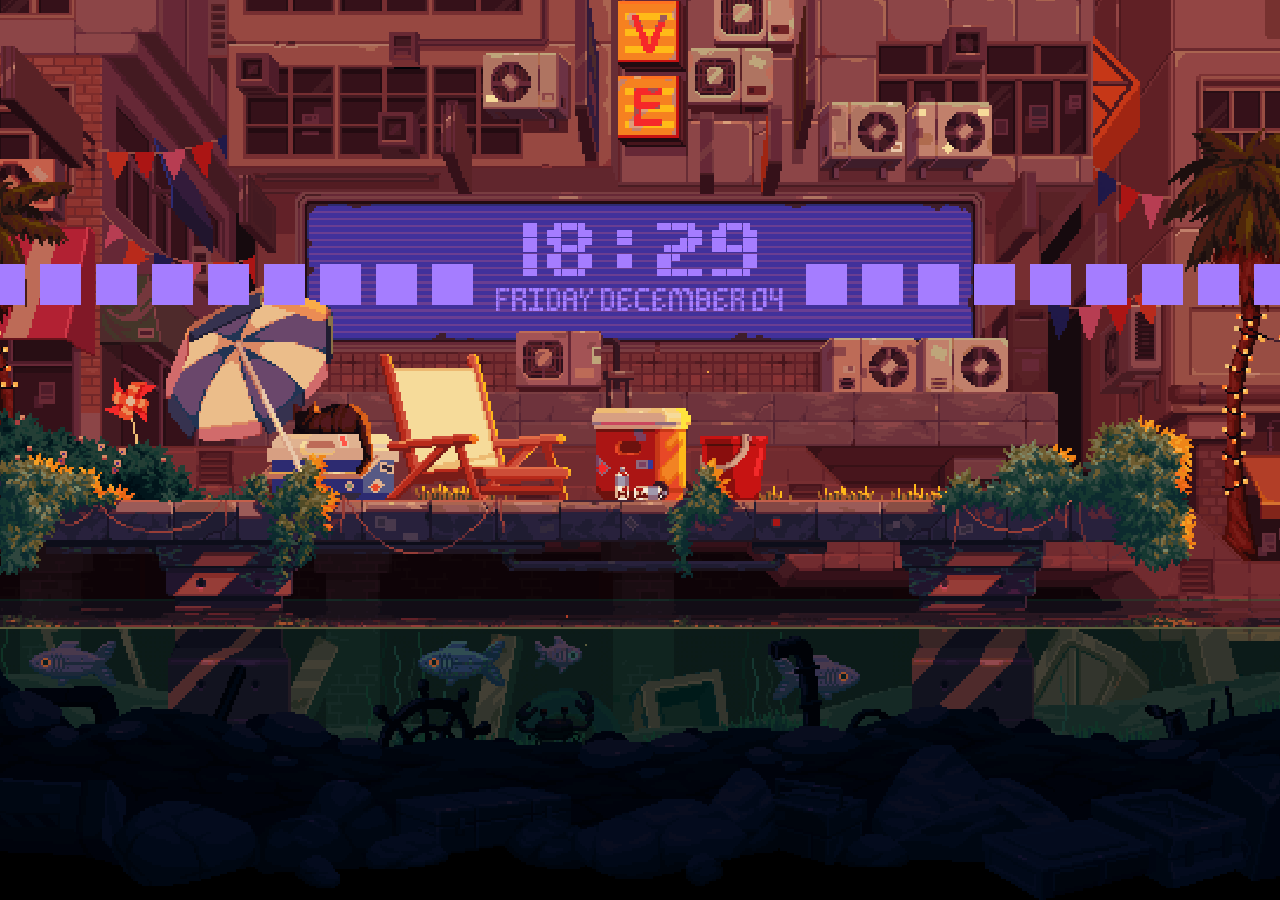
<file: index.html>
<!DOCTYPE html>
<html lang="en">
  <head>
    <meta charset="UTF-8" />
    <meta name="viewport" content="width=device-width, initial-scale=1.0" />
    <title>Pixel Timer Wallpaper</title>
    <link rel="stylesheet" href="style.css" />
  </head>
  <body>
    <img id="background" src="assets/background_100%.gif" alt="" />

    <div id="timer">
      <img id="h1" class="glyph" alt="hour tens" />
      <img id="h2" class="glyph" alt="hour ones" />
      <img id="colon" class="glyph" alt="colon" src="assets/digits/colon.png" />
      <img id="m1" class="glyph" alt="minute tens" />
      <img id="m2" class="glyph" alt="minute ones" />
      <img id="colon2" class="glyph" alt="colon" src="assets/digits/colon.png" />
      <img id="s1" class="glyph" alt="second tens" />
      <img id="s2" class="glyph" alt="second ones" />
    </div>

    <div id="date" aria-label="weekday month day"></div>

    <div id="eq-left" class="eq-group">
      <img class="eq-bar" /><img class="eq-bar" /><img class="eq-bar" />
      <img class="eq-bar" /><img class="eq-bar" /><img class="eq-bar" />
      <img class="eq-bar" /><img class="eq-bar" /><img class="eq-bar" />
      <img class="eq-bar" /><img class="eq-bar" /><img class="eq-bar" />
    </div>

    <div id="eq-right" class="eq-group">
      <img class="eq-bar" /><img class="eq-bar" /><img class="eq-bar" />
      <img class="eq-bar" /><img class="eq-bar" /><img class="eq-bar" />
      <img class="eq-bar" /><img class="eq-bar" /><img class="eq-bar" />
      <img class="eq-bar" /><img class="eq-bar" /><img class="eq-bar" />
    </div>

    <script src="script.js"></script>
  </body>
</html>
</file>
<file: style.css>
:root {
  --digit-height: 47px;
  --digit-spacing: 4px;
  --small-height: 21px;
  --small-spacing: 2px;
  --small-space-width: 6px;
  --bg-offset-x: 0px;
  --bg-offset-y: 0px;
  --eq-bar-spacing: 2px;
}

* {
  box-sizing: border-box;
}

html,
body {
  width: 100%;
  height: 100%;
  margin: 0;
  overflow: hidden;
  background: #000;
}

#background {
  position: fixed;
  left: 0;
  top: 0;
  image-rendering: pixelated;
  image-rendering: crisp-edges;
  -ms-interpolation-mode: nearest-neighbor;
}

#timer {
  position: absolute;
  display: flex;
  align-items: center;
  gap: var(--digit-spacing);
  pointer-events: none;
}

#date {
  position: absolute;
  display: flex;
  align-items: center;
  gap: var(--small-spacing);
  pointer-events: none;
}

.glyph {
  width: auto;
  height: var(--digit-height);
  display: block;
  image-rendering: pixelated;
  image-rendering: crisp-edges;
  -ms-interpolation-mode: nearest-neighbor;
}

.small-glyph {
  width: auto;
  height: var(--small-height);
  display: block;
  image-rendering: pixelated;
  image-rendering: crisp-edges;
  -ms-interpolation-mode: nearest-neighbor;
}

.space {
  width: var(--small-space-width);
  height: var(--small-height);
  display: block;
}

.eq-group {
  position: absolute;
  display: flex;
  align-items: flex-end;
  gap: var(--eq-bar-spacing);
  pointer-events: none;
}

.eq-bar {
  width: auto;
  height: var(--digit-height);
  display: block;
  image-rendering: pixelated;
  image-rendering: crisp-edges;
  -ms-interpolation-mode: nearest-neighbor;
}
</file>
